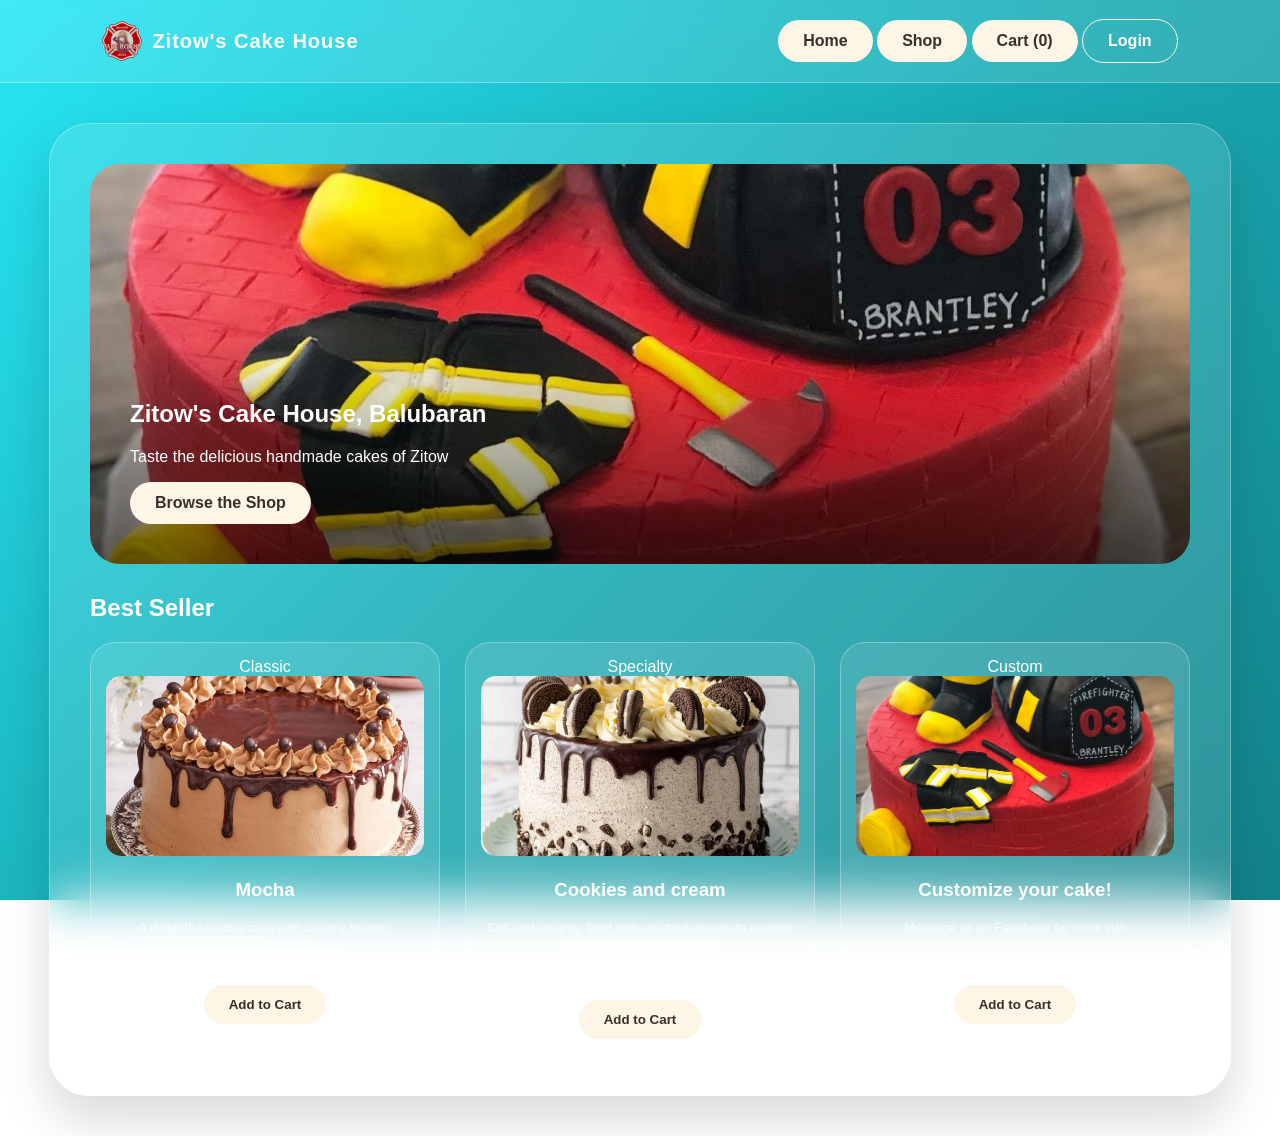
<file: VelvetCrustCakes/WEBSITE/index.html>
<!DOCTYPE html>
<html lang="en">
<head>
    <meta charset="UTF-8">
    <title>Zitow's Cake House</title>
    <link rel="stylesheet" href="style.css">
</head>
<body>
    <nav>
        <div class="logo">
		<img src="zitowscakehouse.png" alt="Zitow Logo" class="logo-img">
		Zitow's Cake House
		</div>
        <div class="nav-links">
            <a href="index.html" class="btn-cream">Home</a>
            <a href="shop.html" class="btn-cream">Shop</a>
            <a href="summary.html" class="btn-cream">Cart (<span id="cart-count">0</span>)</a>
            <a href="login.html" class="btn-cream" style="background:transparent; border:1px solid var(--cream); color:white;">Login</a>
        </div>
    </nav>


    <div id="cart-modal" class="modal-overlay">
        <div class="container" style="max-width: 400px; text-align: center;">
            <h2 id="modal-title">Confirm Selection</h2>
            <p id="modal-msg"></p>
            <div id="qty-box" style="display:none; margin: 20px;">
                <label>Quantity: </label>
                <input type="number" id="item-qty" value="1" min="1" style="width: 60px; padding: 5px;">
            </div>
            <div style="display: flex; gap: 10px;">
                <button id="modal-yes" class="btn-cream" style="flex:1">Yes</button>
                <button id="modal-no" class="btn-cream" style="flex:1; background:rgba(255,255,255,0.2); color:white;">No</button>
            </div>
        </div>
    </div>

    <div class="container">
        <section id="home" class="page active">
            <div class="carousel">
                <img id="carousel-img" class="carousel-img" src="ffcake.jpg" alt="Banner">
                <div class="carousel-overlay">
				<h1>Zitow's Cake House, Balubaran</h1>
				<p>Taste the delicious handmade cakes of Zitow</p>
				<a href="shop.html" class="btn-cream">Browse the Shop</a>
			</div>
            </div>
            <h2>Best Seller</h2>
            <div class="grid" id="trending-grid"></div>
        </section>


       
    </div>
    <script src="script.js"></script>
</body>
</html>
</file>
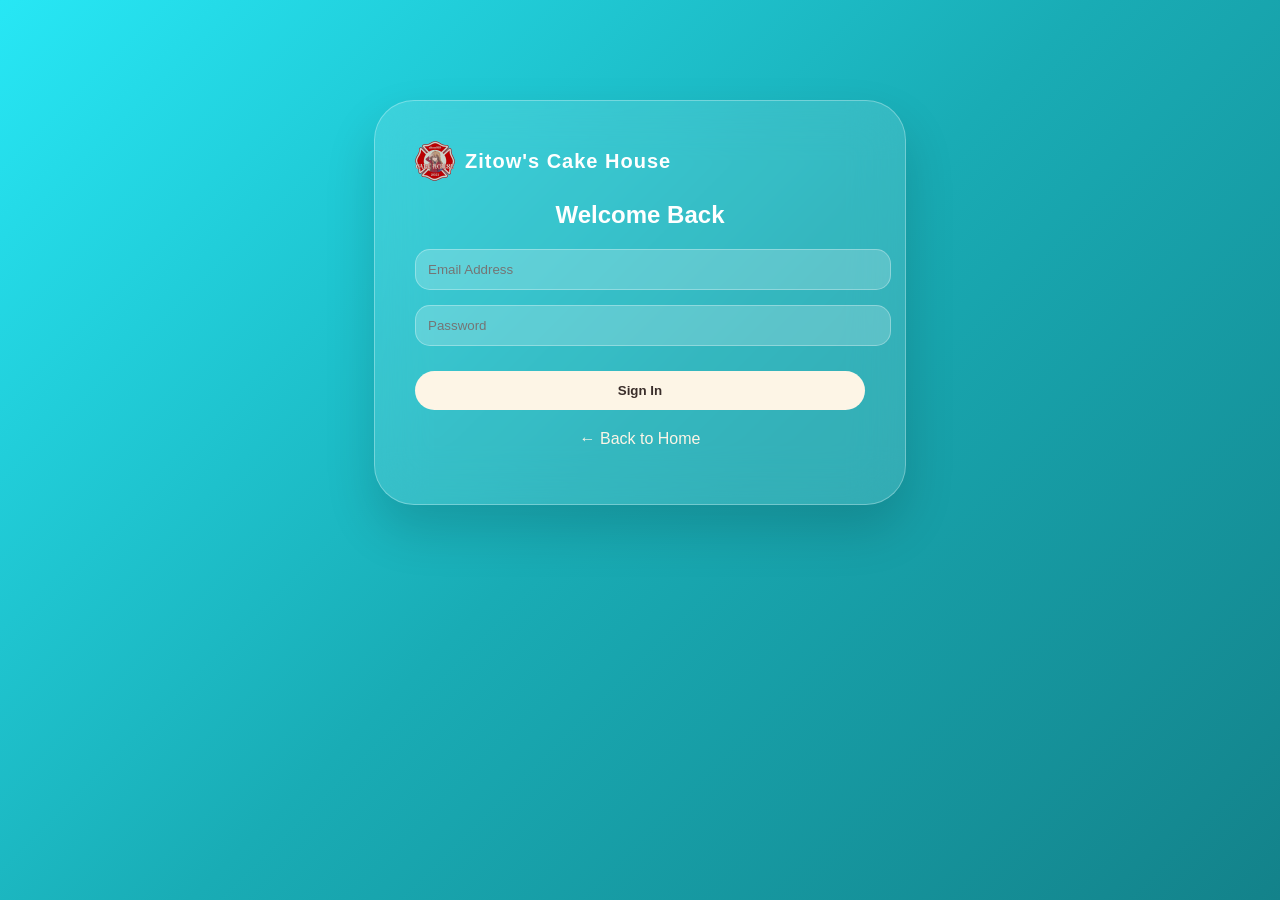
<file: VelvetCrustCakes/WEBSITE/login.html>
<!DOCTYPE html>
<html lang="en">
<head>
    <meta charset="UTF-8">
    <title>Login | Zitow's Cake House</title>
    <link rel="stylesheet" href="style.css">
</head>
<body>
    <div class="container centered-card">
        <div class="logo">
		<img src="zitowscakehouse.png" alt="Zitow Logo" class="logo-img">
		Zitow's Cake House
		</div>
        <h2>Welcome Back</h2>
        <div class="input-group" style="margin-bottom: 15px;">
            <input type="email" placeholder="Email Address" style="width:100%; padding:12px; border-radius:15px; border:1px solid var(--glass-border); background:rgba(255,255,255,0.2); color:white;">
        </div>
        <div class="input-group" style="margin-bottom: 25px;">
            <input type="password" placeholder="Password" style="width:100%; padding:12px; border-radius:15px; border:1px solid var(--glass-border); background:rgba(255,255,255,0.2); color:white;">
        </div>
        <button class="btn-cream" style="width: 100%;">Sign In</button>
        <p style="margin-top: 20px;"><a href="index.html" style="color: var(--cream); text-decoration: none;">← Back to Home</a></p>
    </div>
</body>
</html>
</file>
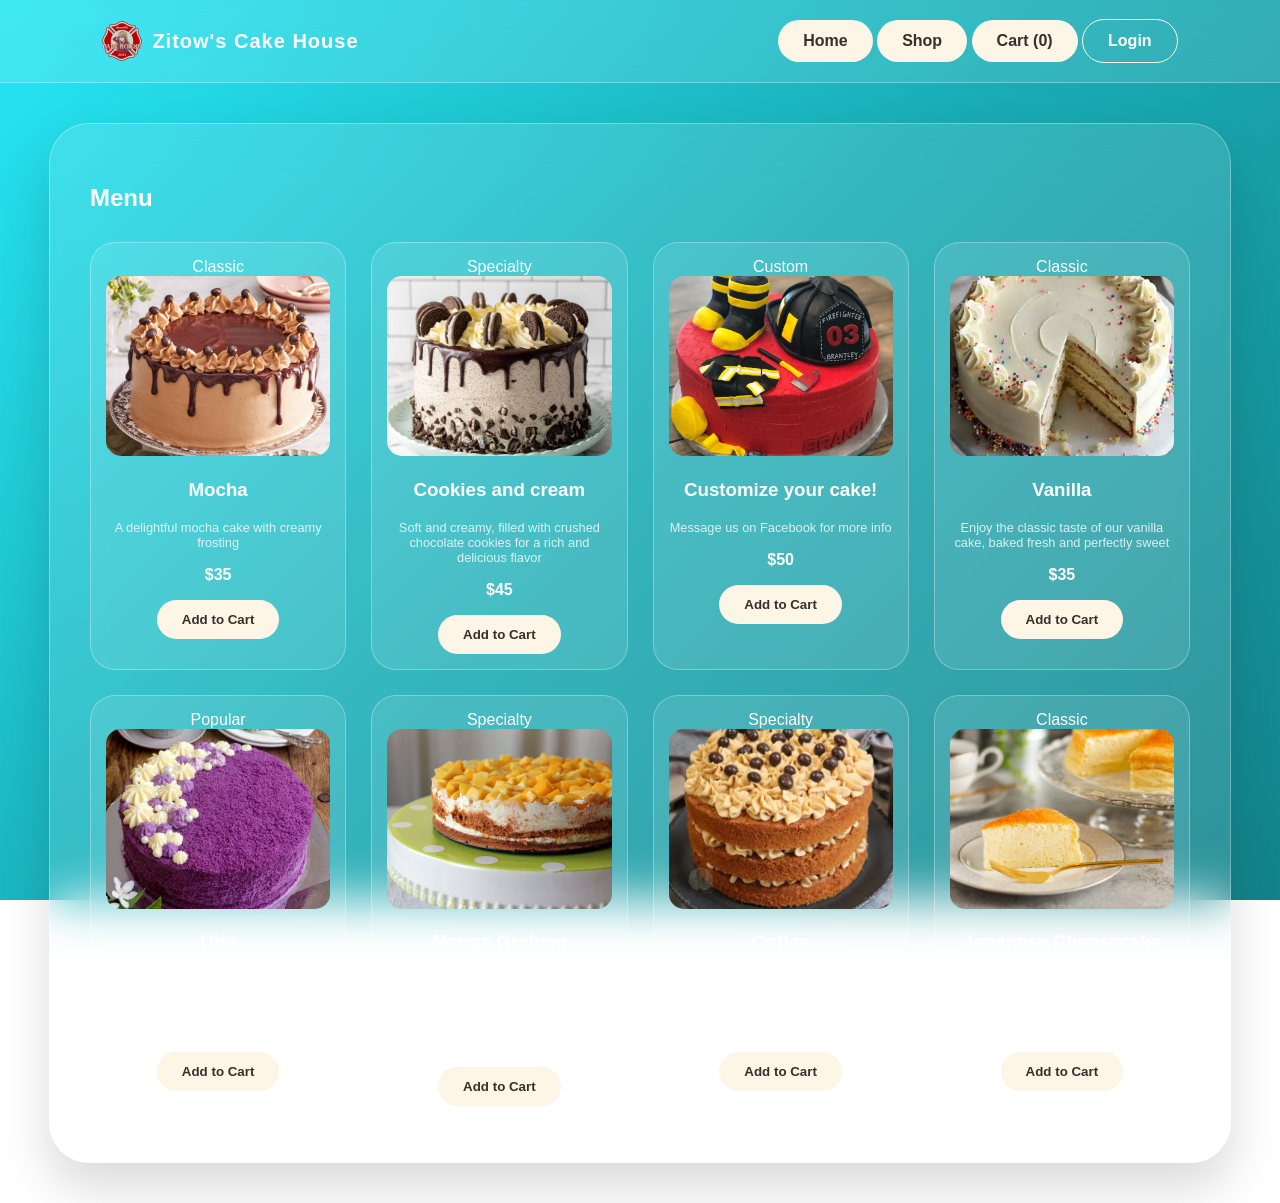
<file: VelvetCrustCakes/WEBSITE/shop.html>
<!DOCTYPE html>
<html lang="en">
<head>
    <meta charset="UTF-8">
    <title>Shop - Zitow's Cake House</title>
    <link rel="stylesheet" href="style.css">
</head>
<body>
    <nav>
        <div class="logo">
		<img src="zitowscakehouse.png" alt="Zitow Logo" class="logo-img">
		Zitow's Cake House
		</div>
        <div class="nav-links">
            <a href="index.html" class="btn-cream">Home</a>
            <a href="shop.html" class="btn-cream">Shop</a>
            <a href="summary.html" class="btn-cream">Cart (<span id="cart-count">0</span>)</a>
            <a href="login.html" class="btn-cream" style="background:transparent; border:1px solid var(--cream); color:white;">Login</a>
        </div>
    </nav>

    <div id="cart-modal" class="modal-overlay">
        <div class="container" style="max-width: 400px; text-align: center;">
            <h2 id="modal-title">Confirm Selection</h2>
            <p id="modal-msg"></p>
            <div id="qty-box" style="display:none; margin: 20px;">
                <label>Quantity: </label>
                <input type="number" id="item-qty" value="1" min="1" style="width: 60px; padding: 5px;">
            </div>
            <div style="display: flex; gap: 10px;">
                <button id="modal-yes" class="btn-cream" style="flex:1">Yes</button>
                <button id="modal-no" class="btn-cream" style="flex:1; background:rgba(255,255,255,0.2); color:white;">No</button>
            </div>
        </div>
    </div>

    <div class="container">

        <section id="shop" class="page">
            <h2 style="margin-bottom: 30px;">Menu</h2>
            <div class="grid" id="full-grid"></div>
        </section>

    
    </div>
    <script src="script.js"></script>
</body>
</html>
</file>
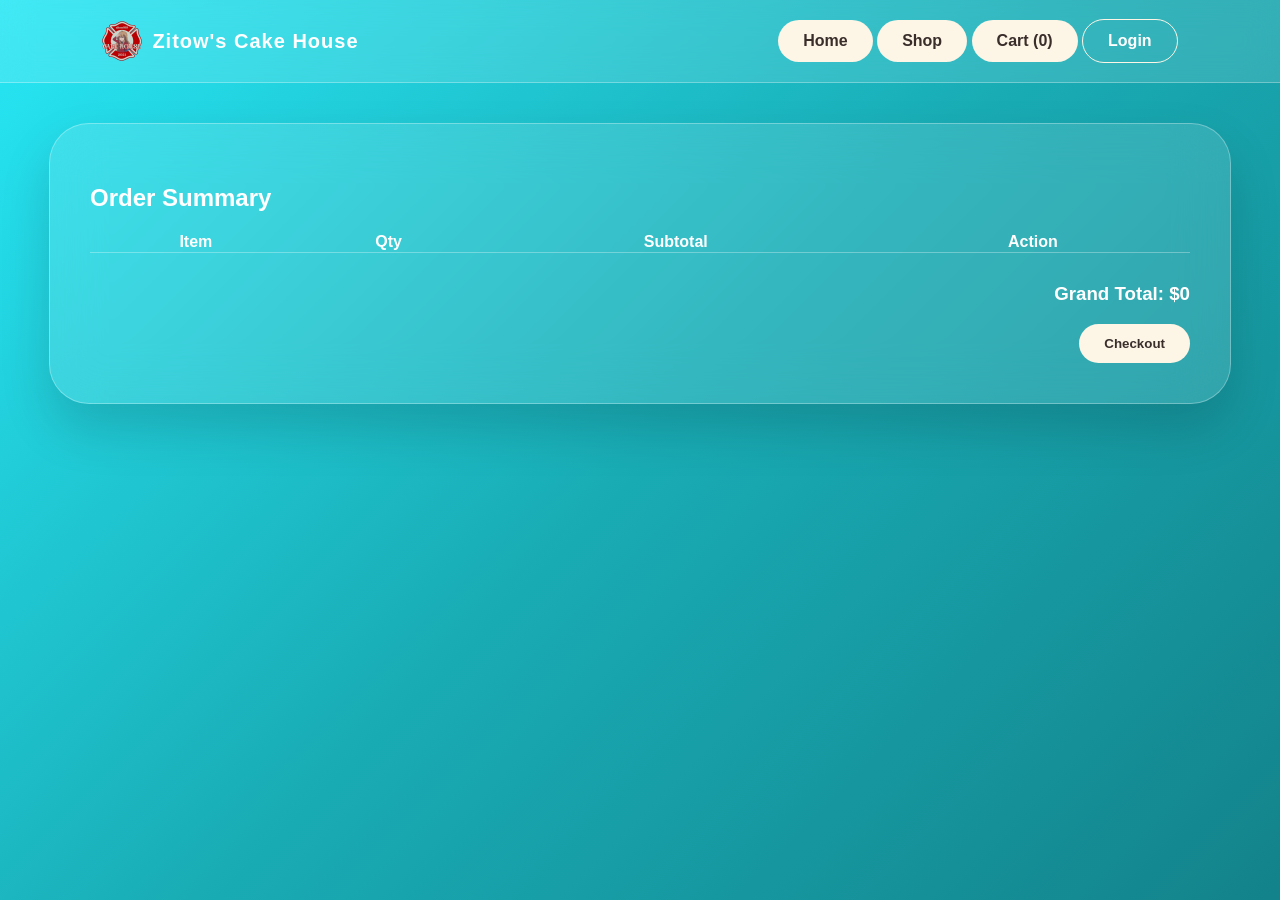
<file: VelvetCrustCakes/WEBSITE/summary.html>
<!DOCTYPE html>
<html lang="en">
<head>
    <meta charset="UTF-8">
    <title>Summary - Zitow's Cake House</title>
    <link rel="stylesheet" href="style.css">
</head>
<body>
  <nav>
        <div class="logo">
		<img src="zitowscakehouse.png" alt="Zitow Logo" class="logo-img">
		Zitow's Cake House
		</div>
        <div class="nav-links">
            <a href="index.html" class="btn-cream">Home</a>
            <a href="shop.html" class="btn-cream">Shop</a>
            <a href="summary.html" class="btn-cream">Cart (<span id="cart-count">0</span>)</a>
            <a href="login.html" class="btn-cream" style="background:transparent; border:1px solid var(--cream); color:white;">Login</a>
        </div>
    </nav>


    <div id="cart-modal" class="modal-overlay">
        <div class="container" style="max-width: 400px; text-align: center;">
            <h2 id="modal-title">Confirm Selection</h2>
            <p id="modal-msg"></p>
            <div id="qty-box" style="display:none; margin: 20px;">
                <label>Quantity: </label>
                <input type="number" id="item-qty" value="1" min="1" style="width: 60px; padding: 5px;">
            </div>
            <div style="display: flex; gap: 10px;">
                <button id="modal-yes" class="btn-cream" style="flex:1">Yes</button>
                <button id="modal-no" class="btn-cream" style="flex:1; background:rgba(255,255,255,0.2); color:white;">No</button>
            </div>
        </div>
    </div>

    <div class="container">

        <section id="summary" class="page">
            <h2>Order Summary</h2>
            <table style="width: 100%; border-collapse: collapse;">
                <thead style="border-bottom: 1px solid var(--glass-border);">
                    <tr><th>Item</th><th>Qty</th><th>Subtotal</th><th>Action</th></tr>
                </thead>
                <tbody id="cart-items"></tbody>
            </table>
            <div style="text-align: right; margin-top: 30px;">
                <h3>Grand Total: $<span id="total-price">0</span></h3>
                <button class="btn-cream" onclick="alert('Proceeding to Payment...')">Checkout</button>
            </div>
        </section>
    </div>
    <script src="script.js"></script>
</body>
</html>
</file>
<file: VelvetCrustCakes/WEBSITE/style.css>
:root {
    --cream: #fdf5e6;
    --cream-hover: #f5deb3;
    --glass: rgba(255, 255, 255, 0.12);
    --glass-border: rgba(255, 255, 255, 0.3);
    --text-white: #ffffff;
    --text-dark: #3a2e2b;
}

body {
    margin: 0;
    font-family: 'Segoe UI', sans-serif;
    background: linear-gradient(135deg, #27E7F5 0%, #19ACB5 50%, #13828A 100%);
    background-attachment: fixed;
    min-height: 100vh;
    color: var(--text-white);
    display: flex;
    flex-direction: column;
}

/* --- Navigation --- */
nav {
    display: flex; justify-content: space-between; align-items: center;
    padding: 1.2rem 8%; background: var(--glass); backdrop-filter: blur(15px);
    border-bottom: 1px solid var(--glass-border); position: sticky; top: 0; z-index: 1000;
}

.logo { font-size: 1.6rem; letter-spacing: 1px; font-weight: bold; }

/* --- Floating Card Theme --- */
.container {
    background: var(--glass); backdrop-filter: blur(25px);
    border: 1px solid var(--glass-border); border-radius: 40px;
    padding: 40px; box-shadow: 0 25px 50px rgba(0,0,0,0.15);
    margin: 40px auto; width: 90%; max-width: 1100px;
}

.centered-card { max-width: 450px; margin: 100px auto; text-align: center; }

/* --- Carousel --- */
.carousel {
    position: relative; height: 400px; border-radius: 30px;
    overflow: hidden; margin-bottom: 30px;
}
.carousel-img { width: 100%; height: 100%; object-fit: cover; transition: opacity 0.8s ease-in-out; }
.carousel-overlay {
    position: absolute; bottom: 0; left: 0; right: 0;
    padding: 40px; background: linear-gradient(transparent, rgba(0,0,0,0.6));
}

/* --- Buttons --- */
.btn-cream {
    background: var(--cream); border: none; padding: 12px 25px;
    border-radius: 30px; cursor: pointer; font-weight: bold;
    transition: 0.3s; color: var(--text-dark); text-decoration: none; display: inline-block;
}
.btn-cream:hover { background: var(--cream-hover); transform: scale(1.05); }

/* --- Grid & Modal --- */
.grid { display: grid; grid-template-columns: repeat(auto-fit, minmax(220px, 1fr)); gap: 25px; }
.cake-card {
    background: rgba(255, 255, 255, 0.1); border-radius: 25px;
    padding: 15px; text-align: center; border: 1px solid var(--glass-border);
}
.modal-overlay {
    position: fixed; top: 0; left: 0; width: 100%; height: 100%;
    background: rgba(0,0,0,0.4); display: none; justify-content: center;
    align-items: center; z-index: 2000;
}

.logo {
    display: flex;
    align-items: center;
    gap: 10px;
    font-size: 20px;
    font-weight: bold;
}

.logo-img {
    width: 40px;
    height: 40px;
    object-fit: contain;
}
</file>
